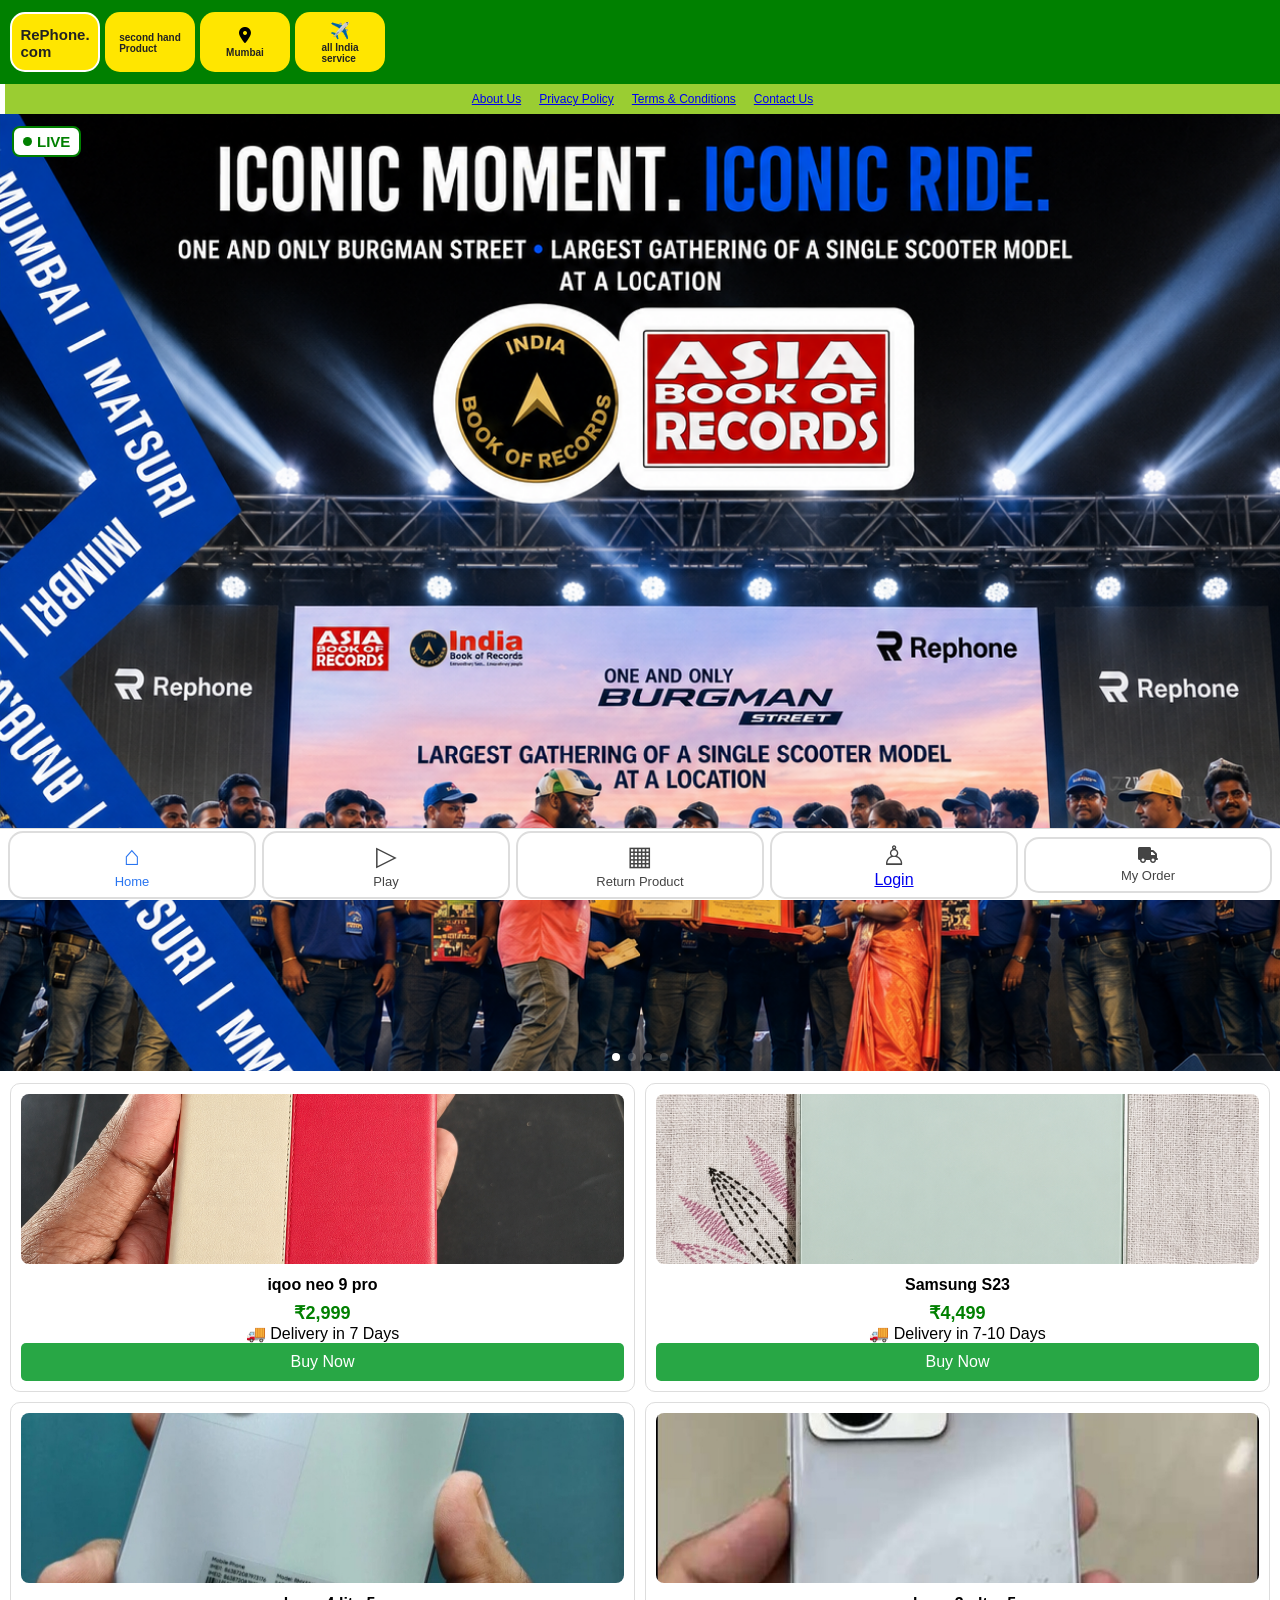
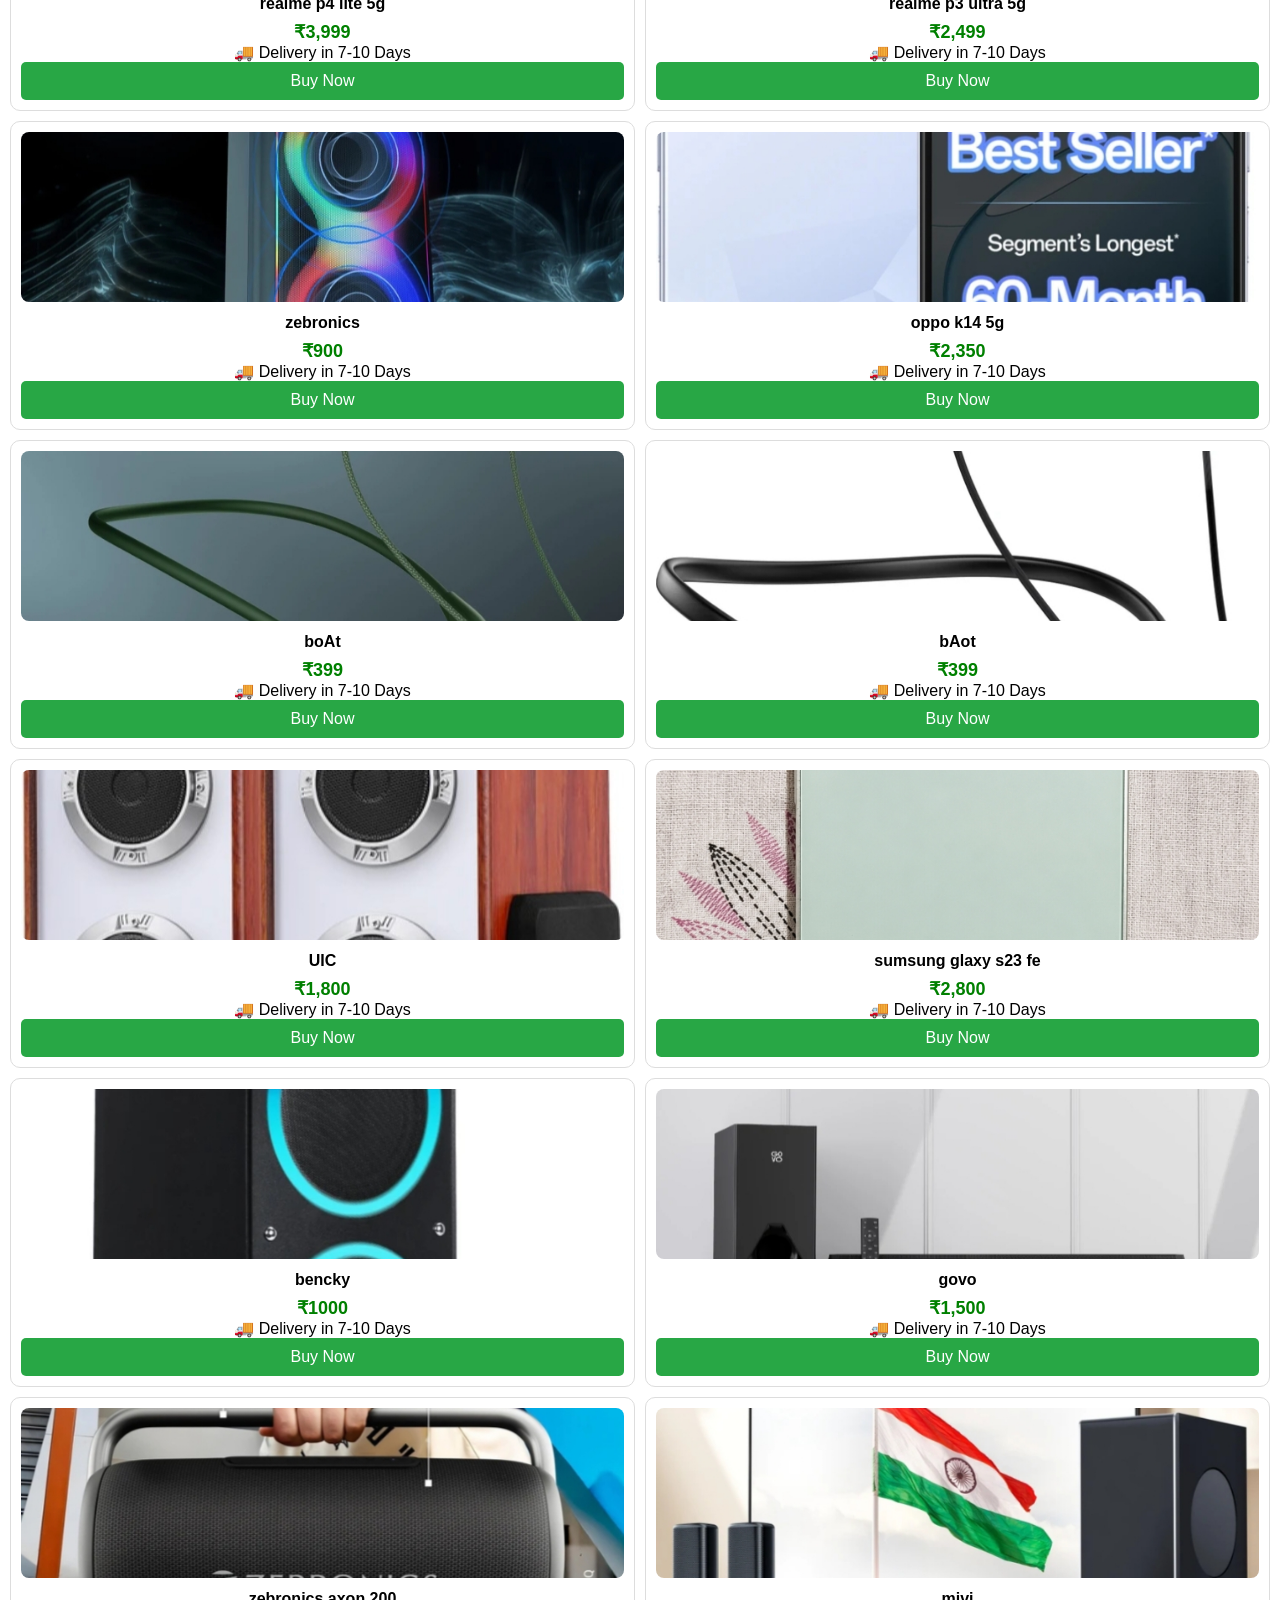
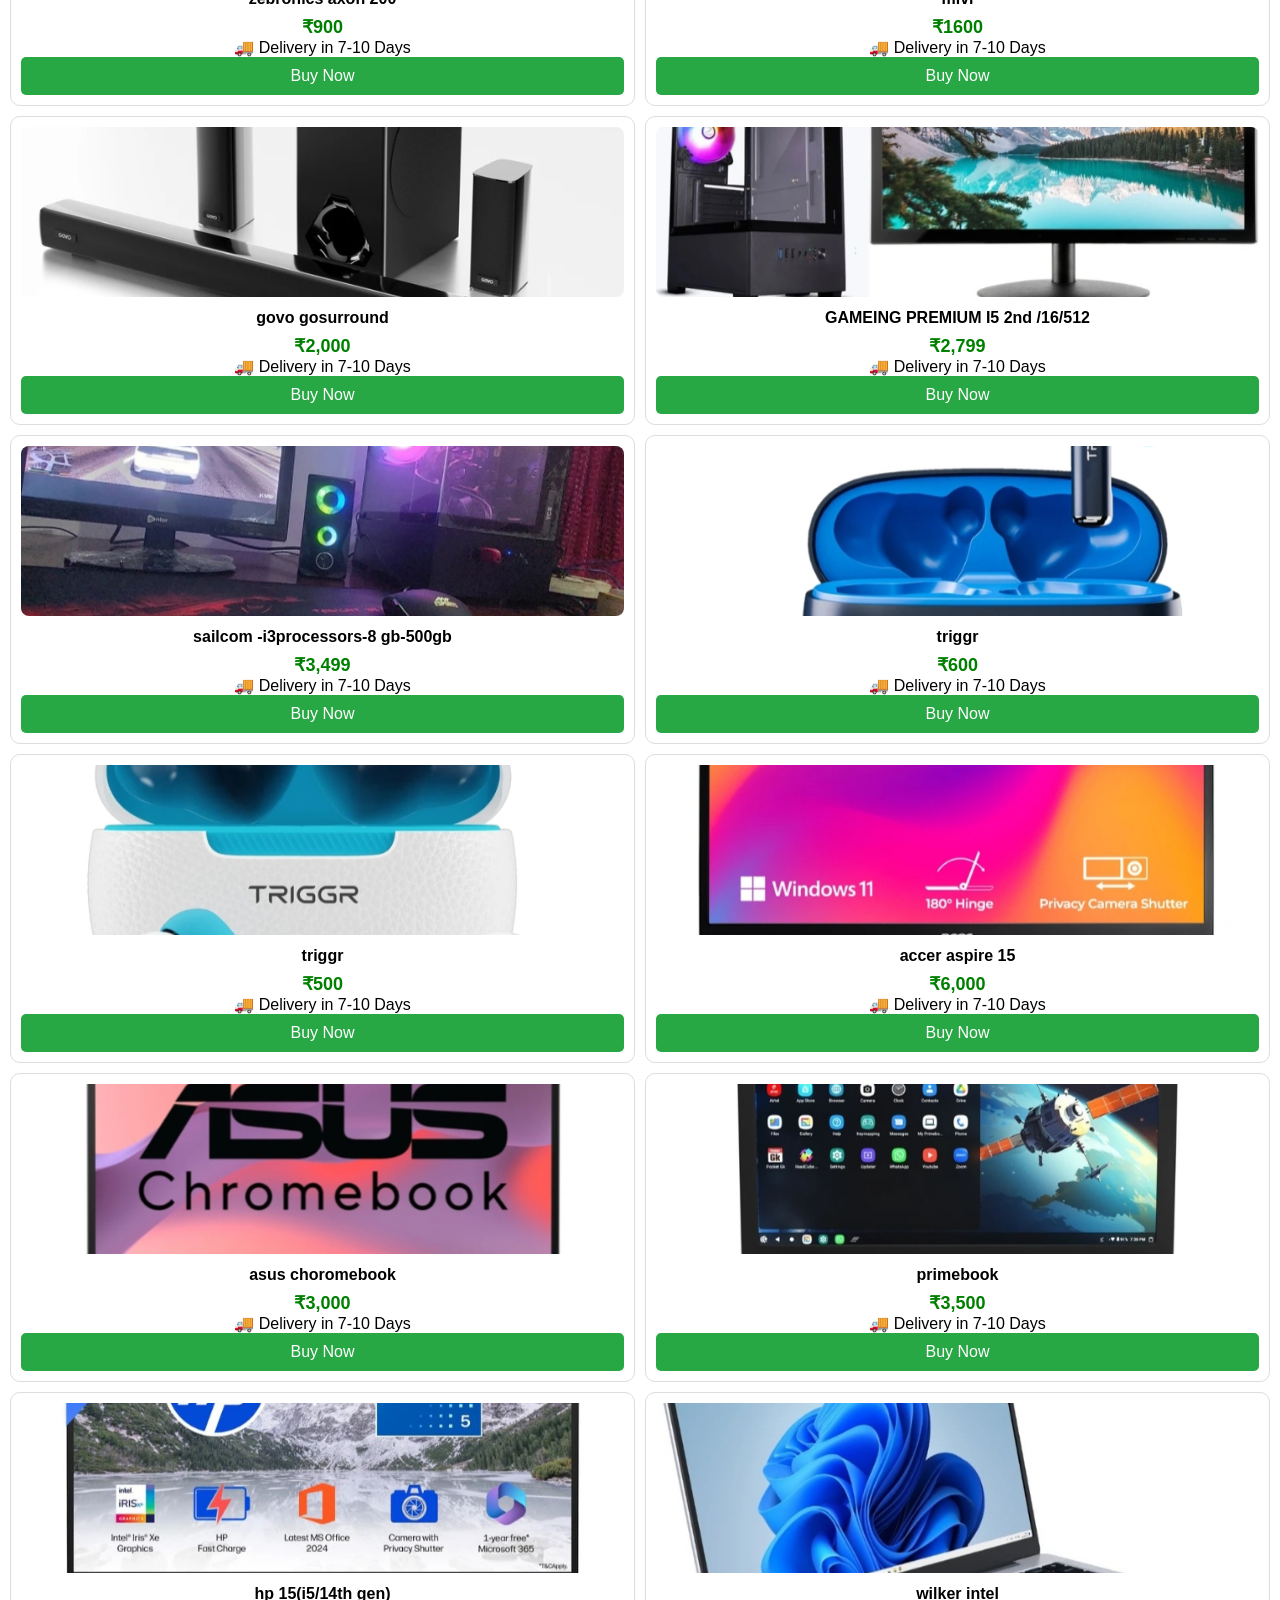
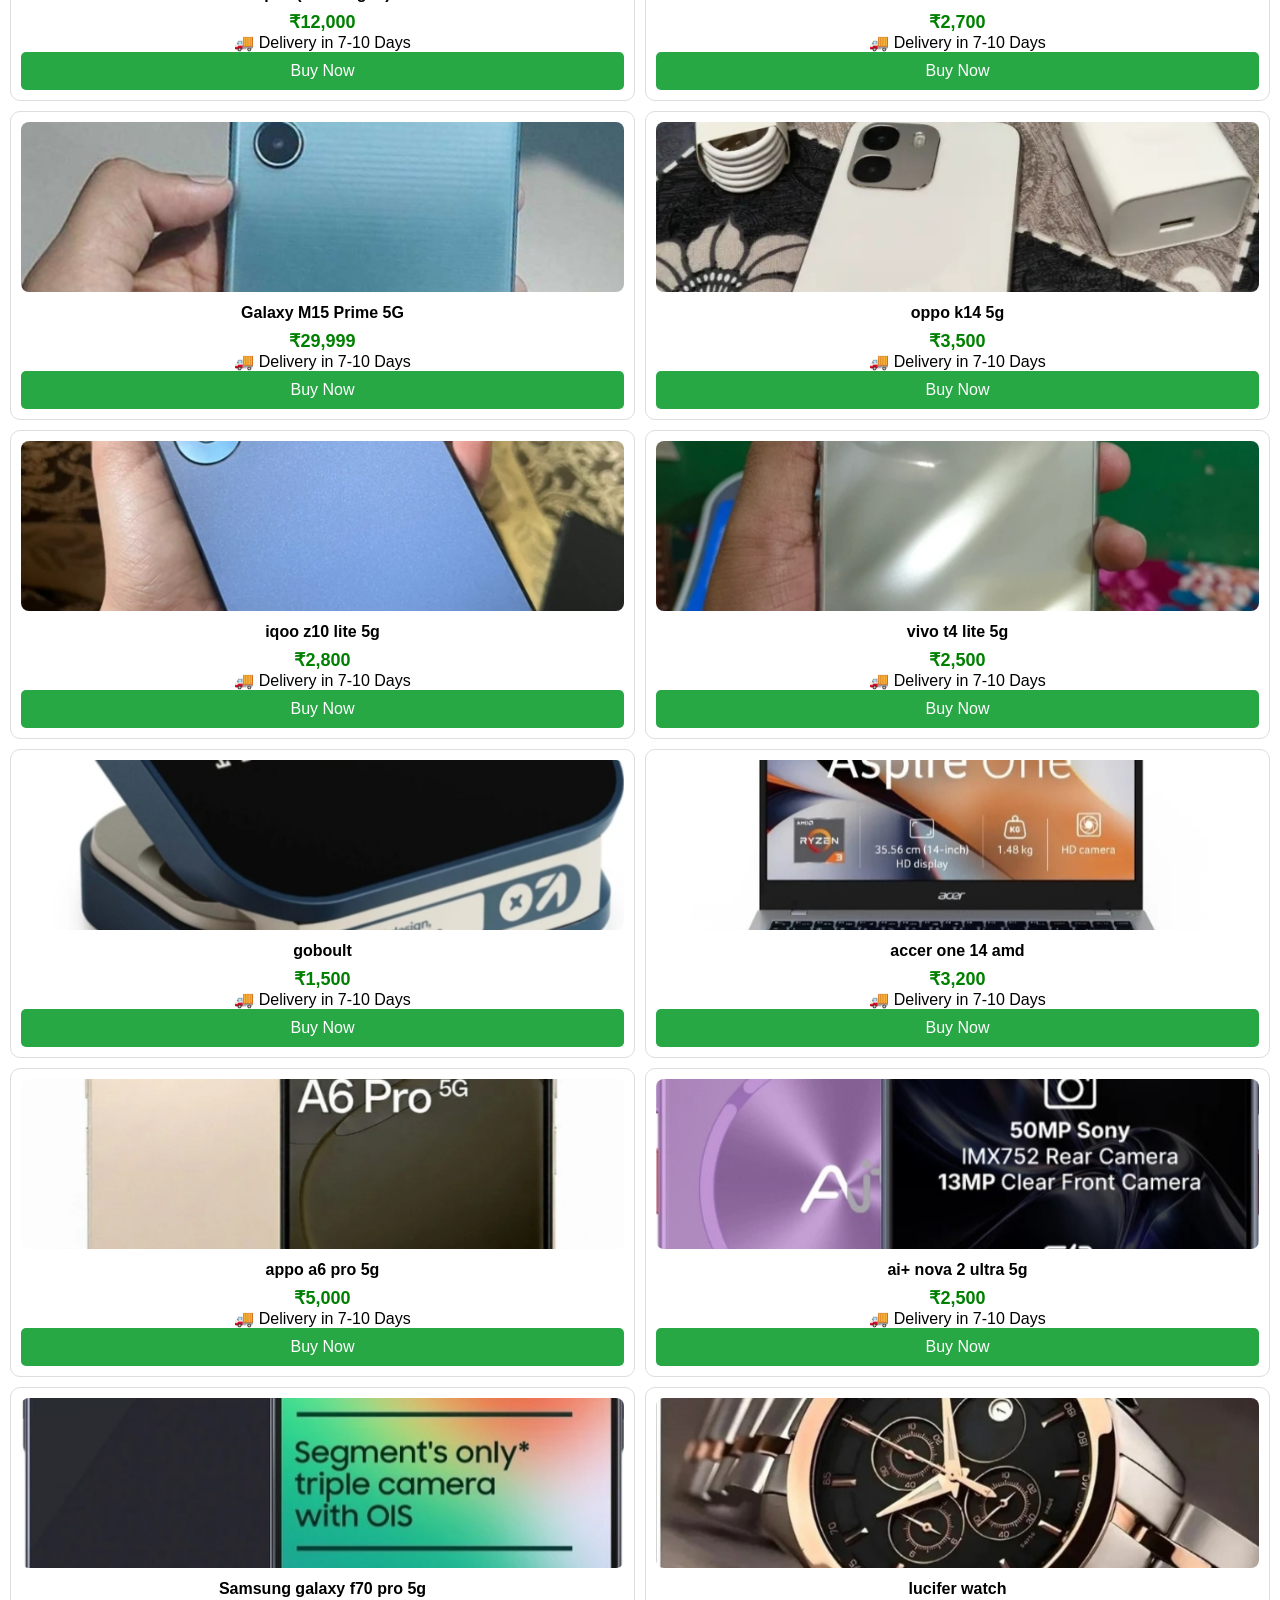
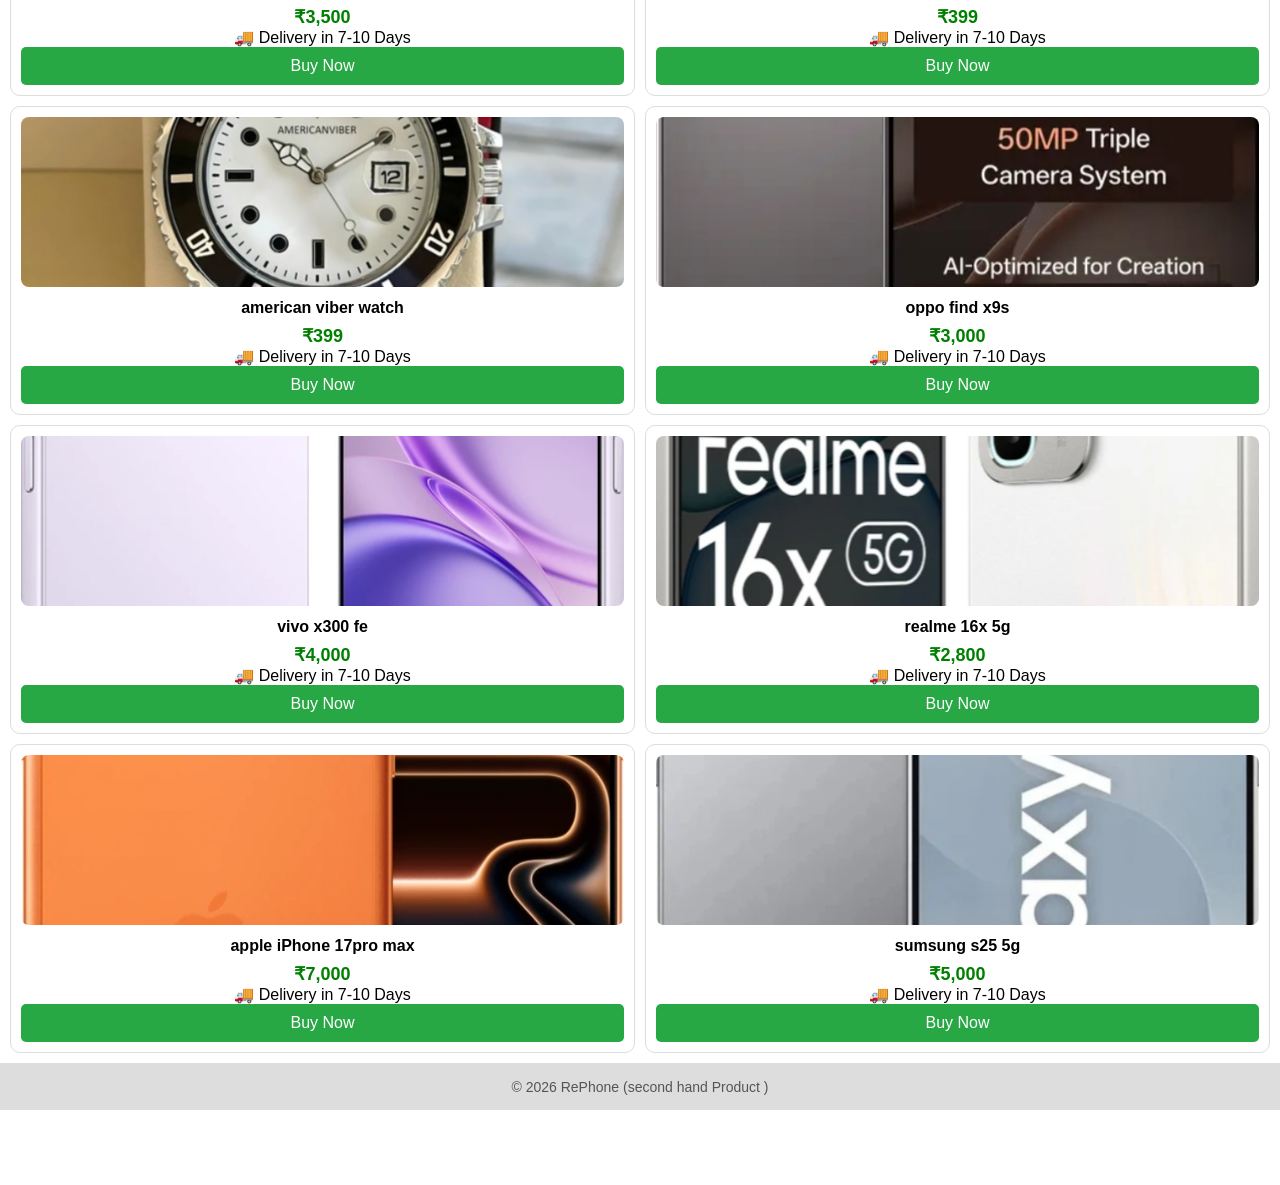
<file: index.html>
<!DOCTYPE html>
<html lang="en">

<head>

    <meta charset="UTF-8">

    <meta http-equiv="X-UA-Compatible" content="IE=edge">

    <meta name="viewport" content="width=device-width, initial-scale=1.0">

    <title>RePhone</title>


    <link rel="stylesheet"
          href="https://cdnjs.cloudflare.com/ajax/libs/font-awesome/6.5.2/css/all.min.css">

    <link rel="stylesheet"
          href="https://cdn.jsdelivr.net/npm/swiper@11/swiper-bundle.min.css">

    <link rel="stylesheet" href="style.css">
<link rel="manifest" href="manifest.json">
</head>


<body>






  <nav class="bottom-nav">

    <div class="nav-item active">
        <div>⌂</div>
        <span>Home</span>
    </div>





    
    <div class="nav-item" onclick="window.location.href='https://www.youtube.com/results?search_query=rephone.com'">
    <div>▷</div>
    <span>Play</span>
    </div>






    
    <div class="nav-item" onclick="window.location.href='return.html'">
    <div>▦</div>
    <span>Return Product</span>
    </div>






    
    <div class="nav-item">
        <div>♙</div>
        <a href="login.html">
                Login
        </a>
    </div>


<div class="nav-item cart"
             onclick="window.location.href='my-orders.html'">

            <i class="fa-solid fa-truck"></i>

            <span>
                My Order
            </span>

</div>



  

  </nav>


<header>



<div class="top-menu">




<div class="top-item flipkart">
    
    <span>RePhone.
    
    <br>com
    
    
    </span>
</div>



  
  <div class="top-item">
    <span>second
    hand <br> Product </span>
  </div>

  <div class="top-item">
    <div class="emoji">
    
    
    
    <i class="fa-solid fa-location-dot"></i>
    
    </div>
    <span>Mumbai</span>
  </div>

  <div class="top-item">
    <div class="emoji">
    
    ✈️
    
    
    
    </div>
    <span>all India<br> service</span>
  </div>

</div>









  


  <div class=nav-text>

    <p>
        <a href="about.html">About Us</a>
    </p>

    <p>
        <a href="privacy.html">Privacy Policy</a>
    </p>

    <p>
        <a href="terms.html">Terms & Conditions</a>
    </p>

    <p>
        <a href="contact.html">Contact Us</a>
    </p>

</div>












  



  

</header>



<!-- ================= SLIDER ================= -->

<div class="swiper mySwiper slider-container">

 

    <!-- LIVE BOX -->
    <div class="live-box">
        <span class="live-dot"></span>
        <span class="live-text">LIVE</span>
    </div>




  


    <div class="swiper-wrapper">


        <div class="swiper-slide">

            <img
                src="001.jpg"
                alt="1">

        </div>


        <div class="swiper-slide">

            <img
                src="002.jpg"
                alt="2">

        </div>


        <div class="swiper-slide">

            <img
                src="003.png"
                alt="3">

        </div>



        <div class="swiper-slide">

            <img
                src="004.jpg"
                alt="4">

        </div>





      


    </div>


    <div class="swiper-pagination"></div>


</div>



<!-- ================= PRODUCTS ================= -->

<!-- JavaScript yahan products automatically banayega -->

<div class="products" id="products"></div>



  <div id="detailsPage" style="display:none;">

    <div id="detailsContent"></div>

  

</div>



<!-- ================= BOTTOM BAR ================= -->




  <footer>
    © 2026 RePhone (second hand Product ) </footer>



<!-- ================= SWIPER JS ================= -->

<script src="https://cdn.jsdelivr.net/npm/swiper@11/swiper-bundle.min.js"></script>


<!-- ================= OUR JAVASCRIPT ================= -->

<script src="script.js"></script>


</body>

</html>
</file>
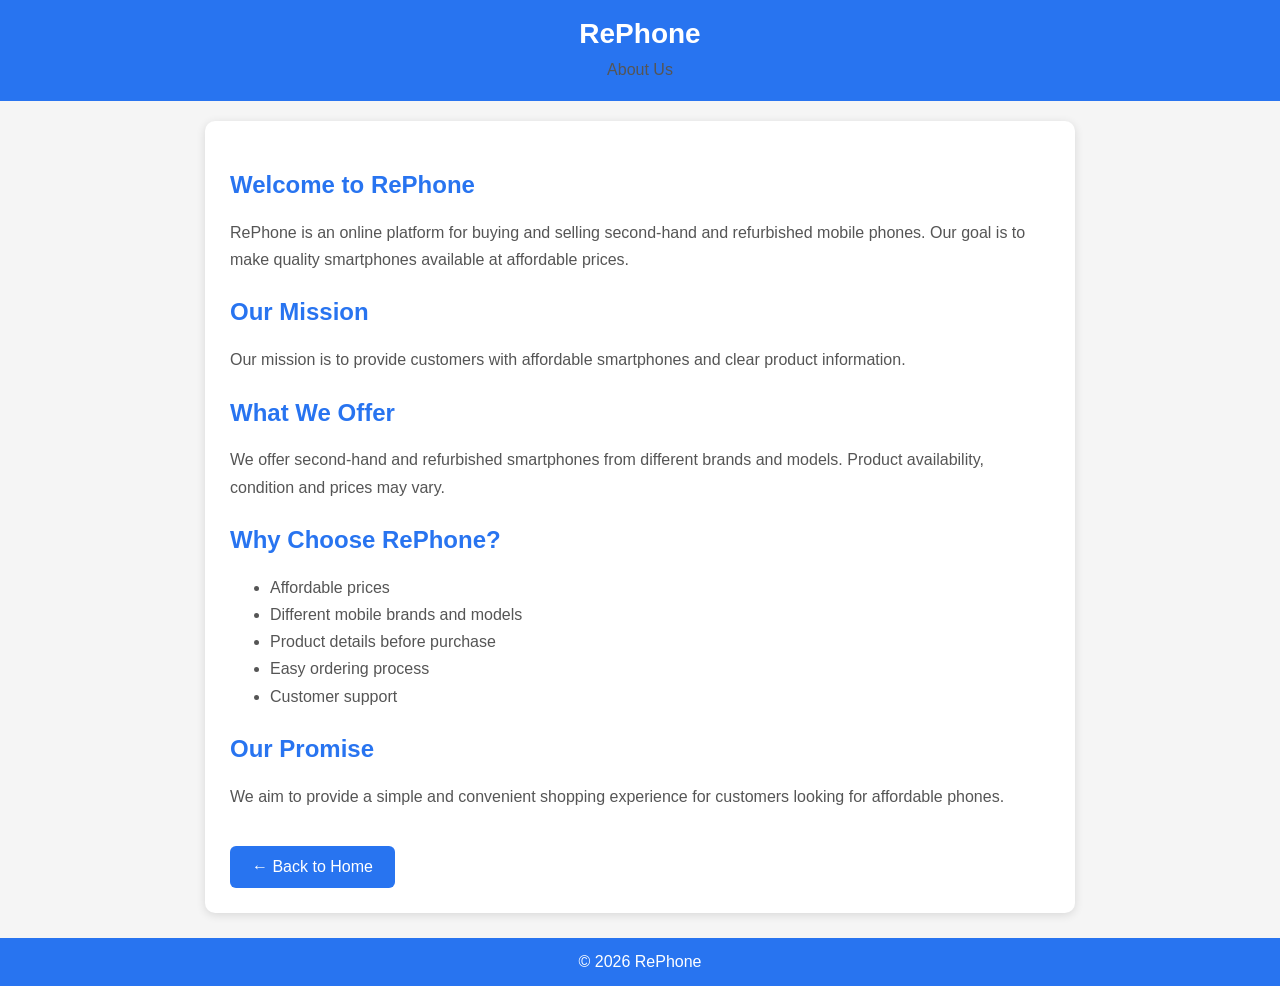
<file: about.html>
<!DOCTYPE html>
<html lang="en"><head>
<meta charset="UTF-8">
<meta name="viewport" content="width=device-width, initial-scale=1.0">
<title>About Us - RePhone</title><style>
*{box-sizing:border-box}body{margin:0;font-family:Arial,sans-serif;background:#f5f5f5;color:#222}
.header{background:#2874f0;color:#fff;text-align:center;padding:18px}.header h1{margin:0;font-size:28px}.header p{margin:6px 0 0}
.container{max-width:900px;margin:20px auto;padding:0 15px}.card{background:#fff;border-radius:10px;padding:25px;box-shadow:0 2px 10px rgba(0,0,0,.12)}
h2{color:#2874f0;margin-top:25px}p,li{font-size:16px;line-height:1.7;color:#555}.back{display:inline-block;margin-top:20px;background:#2874f0;color:#fff;text-decoration:none;padding:12px 22px;border-radius:6px}.footer{margin-top:25px;background:#2874f0;color:#fff;text-align:center;padding:15px}
</style>
</head><body>
<div class="header"><h1>RePhone</h1><p>About Us</p></div>
<div class="container"><div class="card">
<h2>Welcome to RePhone</h2>
<p>RePhone is an online platform for buying and selling second-hand and refurbished mobile phones. Our goal is to make quality smartphones available at affordable prices.</p>
<h2>Our Mission</h2><p>Our mission is to provide customers with affordable smartphones and clear product information.</p>
<h2>What We Offer</h2><p>We offer second-hand and refurbished smartphones from different brands and models. Product availability, condition and prices may vary.</p>
<h2>Why Choose RePhone?</h2><ul><li>Affordable prices</li><li>Different mobile brands and models</li><li>Product details before purchase</li><li>Easy ordering process</li><li>Customer support</li></ul>
<h2>Our Promise</h2><p>We aim to provide a simple and convenient shopping experience for customers looking for affordable phones.</p>
<a class="back" href="index.html">← Back to Home</a>
</div></div>
<div class="footer">© 2026 RePhone</div>
</body></html>
</file>
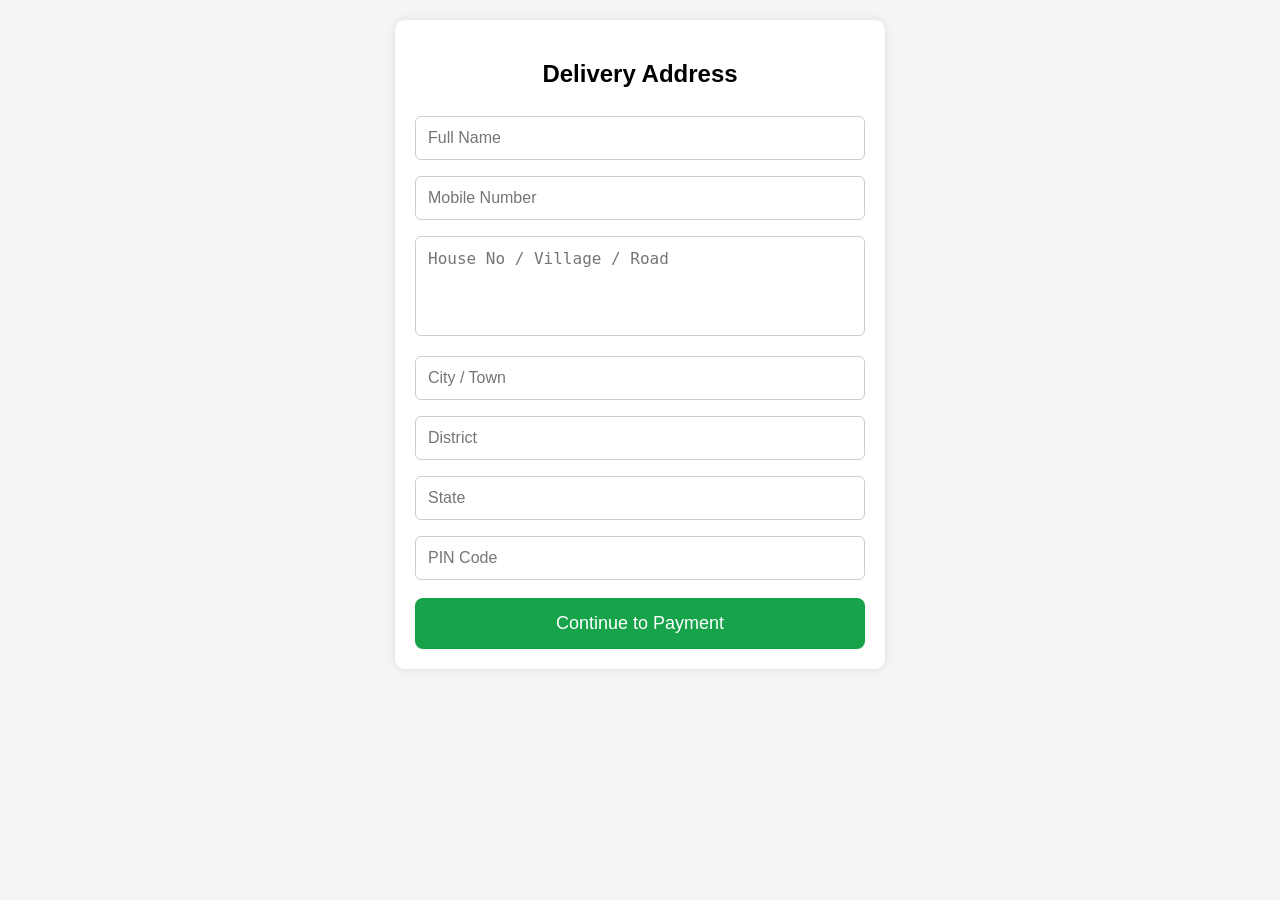
<file: address.html>
<!DOCTYPE html>
<html lang="en">

<head>

<meta charset="UTF-8">
<meta name="viewport" content="width=device-width, initial-scale=1.0">

<title>Delivery Address</title>

<style>

body{
    font-family:Arial,sans-serif;
    background:#f5f5f5;
    margin:0;
}

.container{
    max-width:450px;
    margin:20px auto;
    background:#fff;
    padding:20px;
    border-radius:10px;
    box-shadow:0 0 10px rgba(0,0,0,.1);
}

h2{
    text-align:center;
    margin-bottom:20px;
}

input,
textarea{
    width:100%;
    padding:12px;
    margin:8px 0;
    border:1px solid #ccc;
    border-radius:6px;
    font-size:16px;
    box-sizing:border-box;
}

textarea{
    height:100px;
    resize:none;
}

button{
    width:100%;
    padding:15px;
    background:#16a34a;
    color:white;
    border:none;
    border-radius:8px;
    font-size:18px;
    cursor:pointer;
    margin-top:10px;
}

button:hover{
    background:#15803d;
}

</style>

</head>


<body>


<div class="container">

<h2>
    Delivery Address
</h2>


<form onsubmit="confirmOrder(); return false;">


<input
    type="text"
    id="fullName"
    placeholder="Full Name"
    required
>


<input
    type="tel"
    id="mobile"
    maxlength="10"
    inputmode="numeric"
    placeholder="Mobile Number"
    required
>


<textarea
    id="address"
    placeholder="House No / Village / Road"
    required
></textarea>


<input
    type="text"
    id="city"
    placeholder="City / Town"
    required
>


<input
    type="text"
    id="district"
    placeholder="District"
    required
>


<input
    type="text"
    id="state"
    placeholder="State"
    required
>


<input
    type="text"
    id="pin"
    maxlength="6"
    inputmode="numeric"
    placeholder="PIN Code"
    required
>


<button type="submit">
    Continue to Payment
</button>


</form>

</div>


<script>

function confirmOrder(){

    // ==============================
    // GET PRODUCT ID
    // ==============================

    const params =
        new URLSearchParams(window.location.search);

    const productId =
        params.get("id");


    if(!productId){

        alert("Product ID nahi mila!");
        return;

    }


    // ==============================
    // CREATE ORDER ID
    // ==============================

    const orderId =
        "RP" + Date.now();


    // ==============================
    // GET SAVED PRODUCT DATA
    // ==============================

    const productName =
        localStorage.getItem("currentProductName") || "Product";


    const price =
        localStorage.getItem("currentProductPrice") || "";


    const razorpayLink =
        localStorage.getItem("currentCodRazorpayLink");


    if(!razorpayLink){

        alert("COD Razorpay payment link nahi mila!");
        return;

    }


    // ==============================
    // DELIVERY ADDRESS
    // ==============================

    const order = {

        orderId: orderId,

        productId: productId,

        productName: productName,

        price: price,

        fullName:
            document.getElementById("fullName")
            .value.trim(),

        mobile:
            document.getElementById("mobile")
            .value.trim(),

        address:
            document.getElementById("address")
            .value.trim(),

        city:
            document.getElementById("city")
            .value.trim(),

        district:
            document.getElementById("district")
            .value.trim(),

        state:
            document.getElementById("state")
            .value.trim(),

        pin:
            document.getElementById("pin")
            .value.trim(),

        paymentMethod:
            "Cash on Delivery",

        paymentStatus:
            "Pending",

        orderStatus:
            "Order Placed",

        orderDate:
            new Date().toLocaleString()

    };


    // ==============================
    // SAVE CURRENT ORDER
    // ==============================

    localStorage.setItem(
        "currentOrder",
        JSON.stringify(order)
    );


    // ==============================
    // SAVE ORDER ID
    // ==============================

    localStorage.setItem(
        "currentOrderId",
        orderId
    );


    // ==============================
    // OPEN COD RAZORPAY
    // ==============================

    window.location.href =
        razorpayLink;

}

</script>


</body>

</html>
</file>
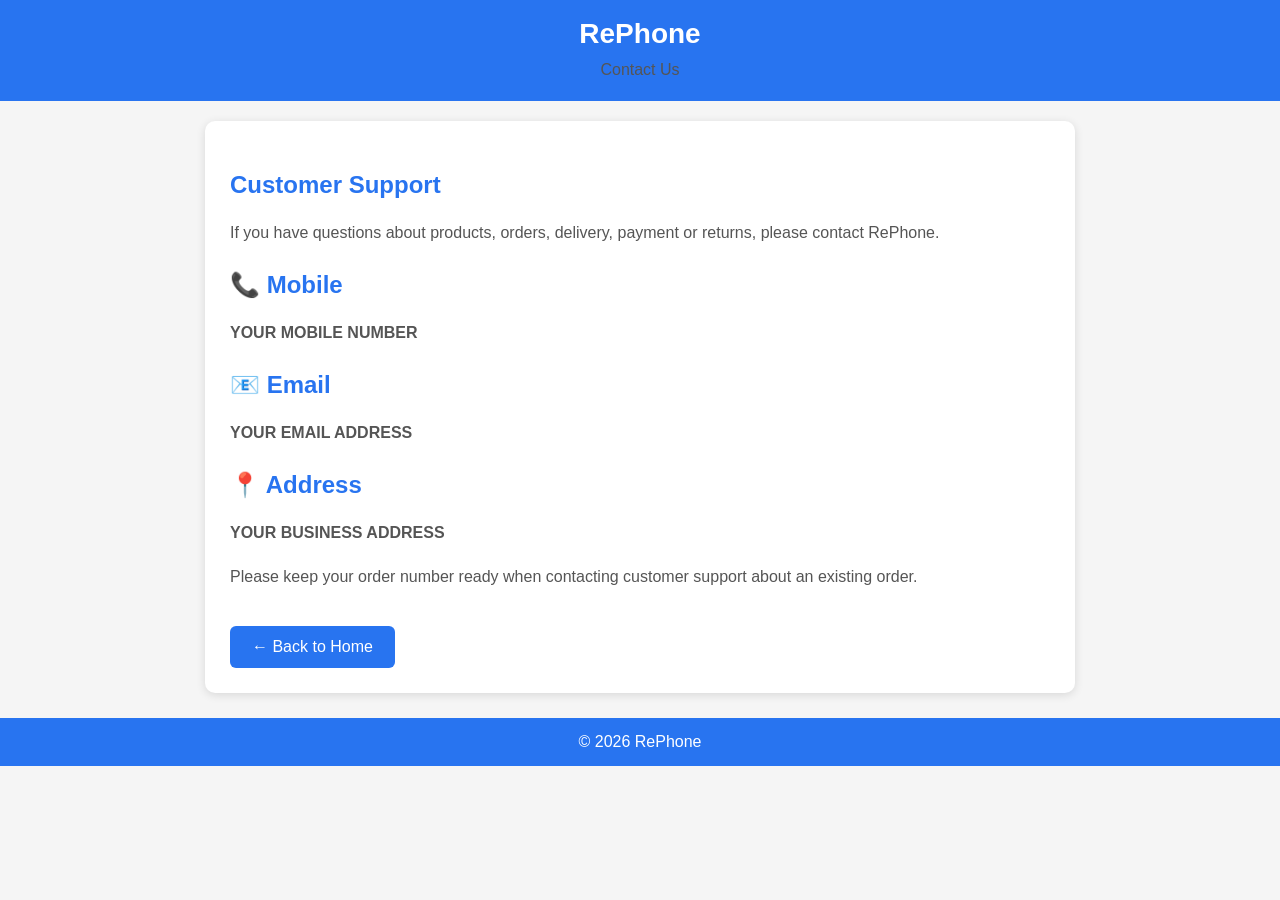
<file: contact.html>
<!DOCTYPE html>
<html lang="en"><head>
<meta charset="UTF-8">
<meta name="viewport" content="width=device-width, initial-scale=1.0">
<title>Contact Us - RePhone</title><style>
*{box-sizing:border-box}body{margin:0;font-family:Arial,sans-serif;background:#f5f5f5;color:#222}
.header{background:#2874f0;color:#fff;text-align:center;padding:18px}.header h1{margin:0;font-size:28px}.header p{margin:6px 0 0}
.container{max-width:900px;margin:20px auto;padding:0 15px}.card{background:#fff;border-radius:10px;padding:25px;box-shadow:0 2px 10px rgba(0,0,0,.12)}
h2{color:#2874f0;margin-top:25px}p,li{font-size:16px;line-height:1.7;color:#555}.back{display:inline-block;margin-top:20px;background:#2874f0;color:#fff;text-decoration:none;padding:12px 22px;border-radius:6px}.footer{margin-top:25px;background:#2874f0;color:#fff;text-align:center;padding:15px}
</style>
</head><body>
<div class="header"><h1>RePhone</h1><p>Contact Us</p></div>
<div class="container"><div class="card">
<h2>Customer Support</h2><p>If you have questions about products, orders, delivery, payment or returns, please contact RePhone.</p>
<h2>📞 Mobile</h2><p><b>YOUR MOBILE NUMBER</b></p>
<h2>📧 Email</h2><p><b>YOUR EMAIL ADDRESS</b></p>
<h2>📍 Address</h2><p><b>YOUR BUSINESS ADDRESS</b></p>
<p>Please keep your order number ready when contacting customer support about an existing order.</p>
<a class="back" href="index.html">← Back to Home</a>
</div></div>
<div class="footer">© 2026 RePhone</div>
</body></html>
</file>
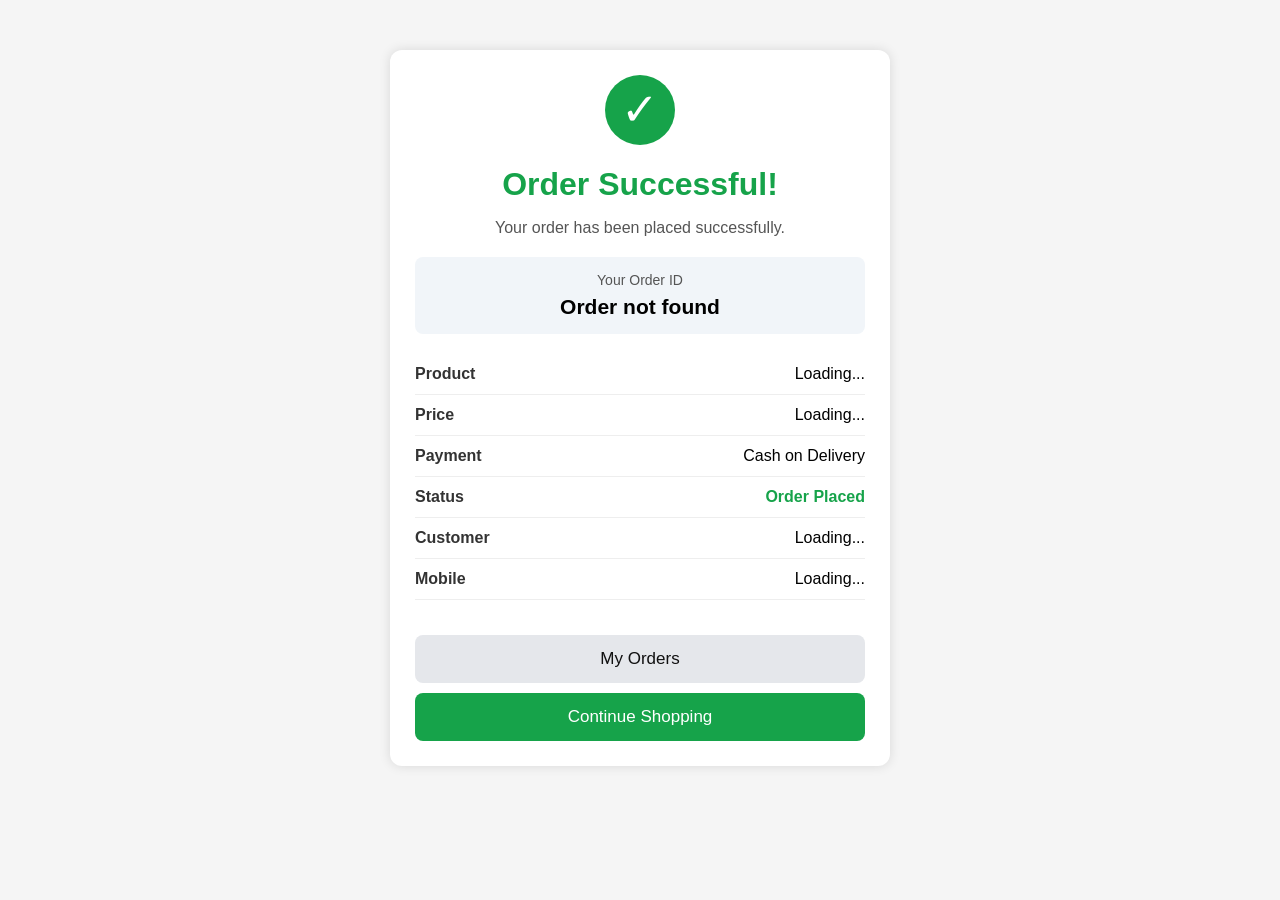
<file: order-success.html>
<!DOCTYPE html><html lang="en"><head><meta charset="UTF-8"><meta name="viewport"
content="width=device-width, initial-scale=1.0">

<title>Order Successful</title><style>

body{
    margin:0;
    padding:20px;
    font-family:Arial,sans-serif;
    background:#f5f5f5;
}

.container{
    max-width:450px;
    margin:30px auto;
    background:#fff;
    padding:25px;
    border-radius:12px;
    box-shadow:0 0 12px rgba(0,0,0,.12);
}

.success{
    text-align:center;
}

.icon{
    width:70px;
    height:70px;
    margin:auto;
    background:#16a34a;
    color:white;
    border-radius:50%;
    font-size:45px;
    line-height:70px;
}

h1{
    color:#16a34a;
    margin-bottom:8px;
}

.subtitle{
    color:#555;
}

.orderBox{
    background:#f1f5f9;
    padding:15px;
    border-radius:8px;
    margin-top:20px;
    text-align:center;
}

.orderBox span{
    display:block;
    font-size:14px;
    color:#555;
}

.orderBox strong{
    display:block;
    margin-top:7px;
    font-size:21px;
}

.details{
    margin-top:20px;
}

.row{
    display:flex;
    justify-content:space-between;
    gap:15px;
    padding:11px 0;
    border-bottom:1px solid #eee;
}

.row b{
    color:#333;
}

.row span{
    text-align:right;
}

.status{
    color:#16a34a;
    font-weight:bold;
}

.buttons{
    margin-top:25px;
}

button{
    width:100%;
    padding:14px;
    border:none;
    border-radius:8px;
    font-size:17px;
    margin-top:10px;
    cursor:pointer;
}

.orders{
    background:#e5e7eb;
    color:#111;
}

.home{
    background:#16a34a;
    color:white;
}

</style></head><body><div class="container"><div class="success"><div class="icon">
    ✓
</div>

<h1>
    Order Successful!
</h1>

<p class="subtitle">
    Your order has been placed successfully.
</p>

</div><div class="orderBox"><span>
    Your Order ID
</span>

<strong id="orderId">
    Loading...
</strong>

</div><div class="details"><div class="row"><b>Product</b>

<span id="productName">
    Loading...
</span>

</div><div class="row"><b>Price</b>

<span id="price">
    Loading...
</span>

</div><div class="row"><b>Payment</b>

<span>
    Cash on Delivery
</span>

</div><div class="row"><b>Status</b>

<span class="status">
    Order Placed
</span>

</div><div class="row"><b>Customer</b>

<span id="customerName">
    Loading...
</span>

</div><div class="row"><b>Mobile</b>

<span id="mobile">
    Loading...
</span>

</div></div><div class="buttons"><button
class="orders"
onclick="goOrders()">

My Orders

</button><button
class="home"
onclick="goHome()">

Continue Shopping

</button></div></div><script>


// =====================================
// GET SAVED ORDER
// =====================================

const order =
    JSON.parse(
        localStorage.getItem("currentOrder")
    );


// =====================================
// SHOW ORDER
// =====================================

if(order){

    document.getElementById("orderId")
        .textContent =
        order.orderId || "N/A";


    document.getElementById("productName")
        .textContent =
        order.productName || "Product";


    document.getElementById("price")
        .textContent =
        order.price || "N/A";


    document.getElementById("customerName")
        .textContent =
        order.fullName || "N/A";


    document.getElementById("mobile")
        .textContent =
        order.mobile || "N/A";

}else{

    document.getElementById("orderId")
        .textContent =
        "Order not found";

}


// =====================================
// MY ORDERS
// =====================================

function goOrders(){

    window.location.href =
        "orders.html";

}


// =====================================
// HOME
// =====================================

function goHome(){

    window.location.href =
        "index.html";

}

</script></body></html>
</file>
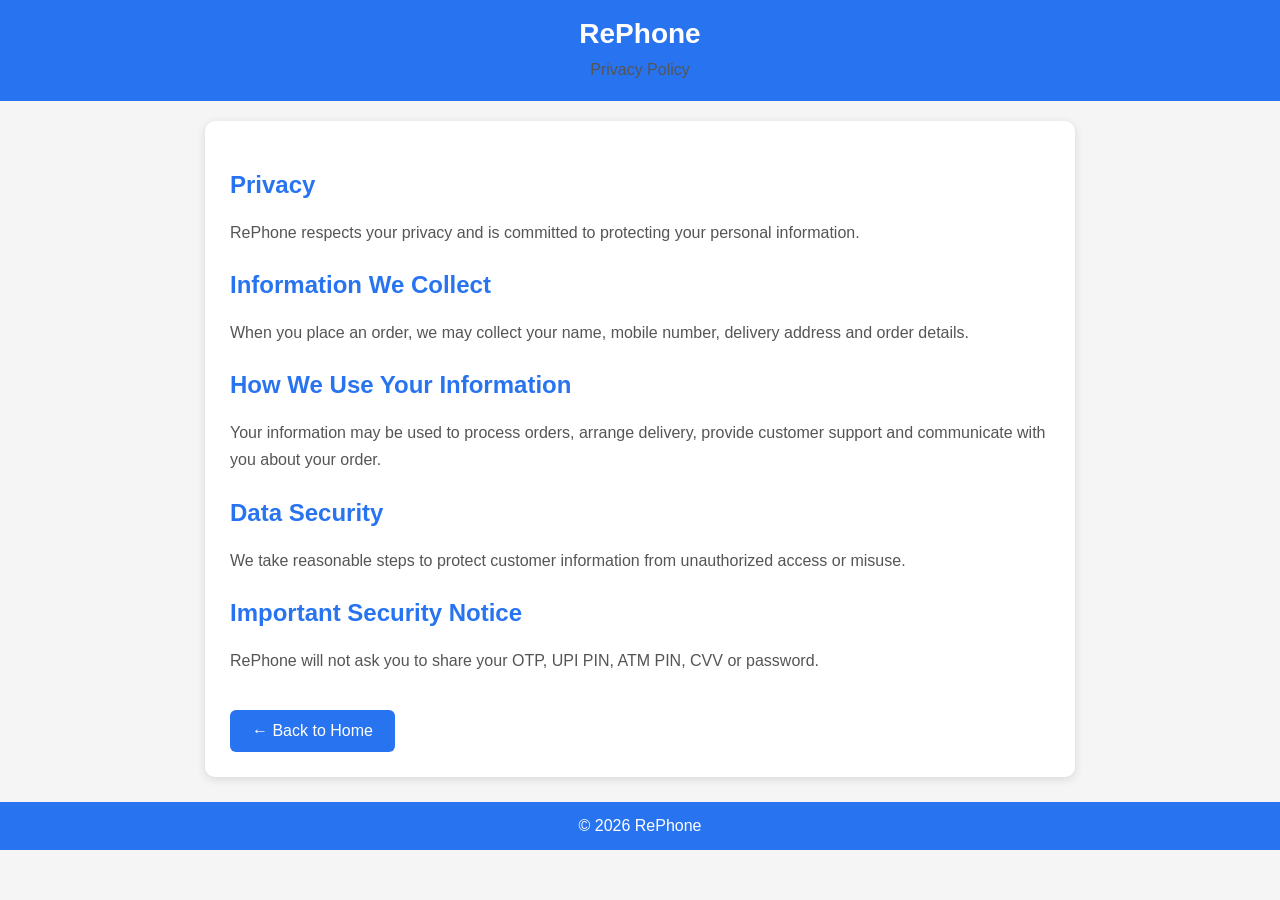
<file: privacy.html>
<!DOCTYPE html>
<html lang="en"><head>
<meta charset="UTF-8">
<meta name="viewport" content="width=device-width, initial-scale=1.0">
<title>Privacy Policy - RePhone</title><style>
*{box-sizing:border-box}body{margin:0;font-family:Arial,sans-serif;background:#f5f5f5;color:#222}
.header{background:#2874f0;color:#fff;text-align:center;padding:18px}.header h1{margin:0;font-size:28px}.header p{margin:6px 0 0}
.container{max-width:900px;margin:20px auto;padding:0 15px}.card{background:#fff;border-radius:10px;padding:25px;box-shadow:0 2px 10px rgba(0,0,0,.12)}
h2{color:#2874f0;margin-top:25px}p,li{font-size:16px;line-height:1.7;color:#555}.back{display:inline-block;margin-top:20px;background:#2874f0;color:#fff;text-decoration:none;padding:12px 22px;border-radius:6px}.footer{margin-top:25px;background:#2874f0;color:#fff;text-align:center;padding:15px}
</style>
</head><body>
<div class="header"><h1>RePhone</h1><p>Privacy Policy</p></div>
<div class="container"><div class="card">
<h2>Privacy</h2><p>RePhone respects your privacy and is committed to protecting your personal information.</p>
<h2>Information We Collect</h2><p>When you place an order, we may collect your name, mobile number, delivery address and order details.</p>
<h2>How We Use Your Information</h2><p>Your information may be used to process orders, arrange delivery, provide customer support and communicate with you about your order.</p>
<h2>Data Security</h2><p>We take reasonable steps to protect customer information from unauthorized access or misuse.</p>
<h2>Important Security Notice</h2><p>RePhone will not ask you to share your OTP, UPI PIN, ATM PIN, CVV or password.</p>
<a class="back" href="index.html">← Back to Home</a>
</div></div>
<div class="footer">© 2026 RePhone</div>
</body></html>
</file>
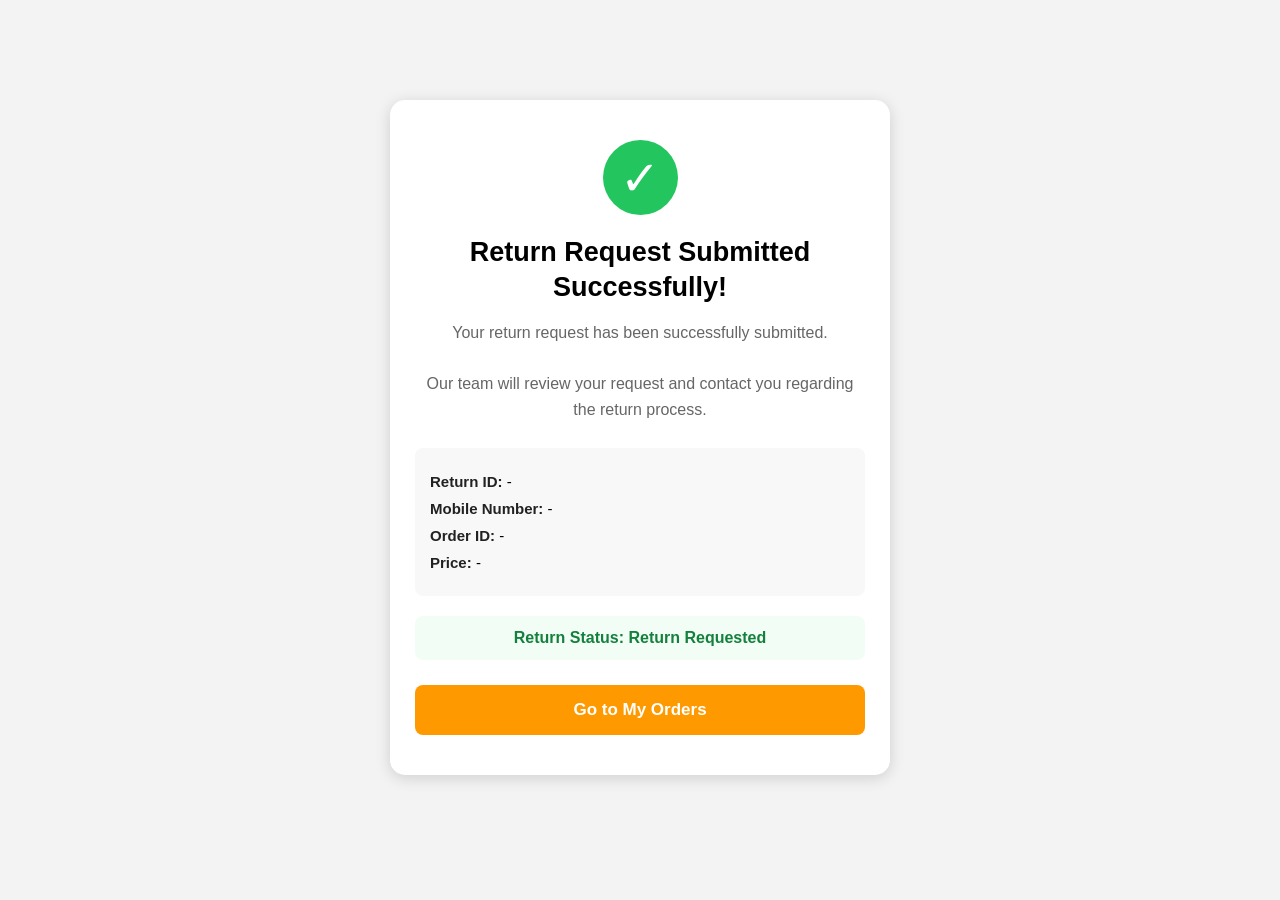
<file: return-success.html>
<!DOCTYPE html>
<html lang="en">

<head>

    <meta charset="UTF-8">

    <meta name="viewport"
          content="width=device-width, initial-scale=1.0">

    <title>Return Request Successful</title>


    <style>

        * {
            box-sizing: border-box;
        }

        body {

            margin: 0;

            padding: 20px;

            background: #f3f3f3;

            font-family: Arial, sans-serif;

        }


        .success-box {

            width: 100%;

            max-width: 500px;

            margin: 80px auto;

            background: white;

            padding: 40px 25px;

            border-radius: 15px;

            text-align: center;

            box-shadow:
                0 3px 15px
                rgba(0,0,0,0.15);

        }


        .check {

            width: 75px;

            height: 75px;

            margin: 0 auto 20px;

            border-radius: 50%;

            background: #22c55e;

            color: white;

            font-size: 48px;

            display: flex;

            align-items: center;

            justify-content: center;

        }


        h1 {

            font-size: 27px;

            margin: 10px 0 15px;

            line-height: 1.3;

        }


        .message {

            color: #666;

            font-size: 16px;

            line-height: 1.6;

        }


        .return-info {

            margin-top: 25px;

            padding: 15px;

            background: #f8f8f8;

            border-radius: 8px;

            text-align: left;

        }


        .return-info p {

            margin: 10px 0;

            font-size: 15px;

        }


        .return-info strong {

            color: #222;

        }


        .status {

            margin-top: 20px;

            padding: 13px;

            border-radius: 8px;

            background: #f1fdf5;

            color: #15803d;

            font-weight: bold;

        }


        button {

            width: 100%;

            margin-top: 25px;

            padding: 15px;

            border: none;

            border-radius: 8px;

            background: #ff9900;

            color: white;

            font-size: 17px;

            font-weight: bold;

            cursor: pointer;

        }

    </style>

</head>


<body>


<div class="success-box">


    <!-- CHECK ICON -->

    <div class="check">

        ✓

    </div>


    <!-- SUCCESS MESSAGE -->

    <h1>

        Return Request Submitted Successfully!

    </h1>


    <div class="message">

        Your return request has been
        successfully submitted.

        <br><br>

        Our team will review your request
        and contact you regarding the
        return process.

    </div>


    <!-- RETURN INFORMATION -->

    <div class="return-info">


        <p>

            <strong>Return ID:</strong>

            <span id="returnId">
                -
            </span>

        </p>


        <p>

            <strong>Mobile Number:</strong>

            <span id="mobileNumber">
                -
            </span>

        </p>


        <p>

            <strong>Order ID:</strong>

            <span id="orderId">
                -
            </span>

        </p>


        <p>

            <strong>Price:</strong>

            <span id="price">
                -
            </span>

        </p>


    </div>


    <!-- STATUS -->

    <div class="status">

        Return Status:
        Return Requested

    </div>


    <!-- MY ORDERS -->

    <button
        onclick="window.location.href='orders.html'">

        Go to My Orders

    </button>


</div>


<script>


// GET LAST RETURN REQUEST

let returnData =
    JSON.parse(
        localStorage.getItem("lastReturn")
    );


if (returnData) {


    document.getElementById("returnId")
        .innerText =
        returnData.returnId;


    document.getElementById("mobileNumber")
        .innerText =
        returnData.mobileNumber;


    document.getElementById("orderId")
        .innerText =
        returnData.orderId;


    document.getElementById("price")
        .innerText =
        returnData.price;

}


</script>


</body>

</html>
</file>
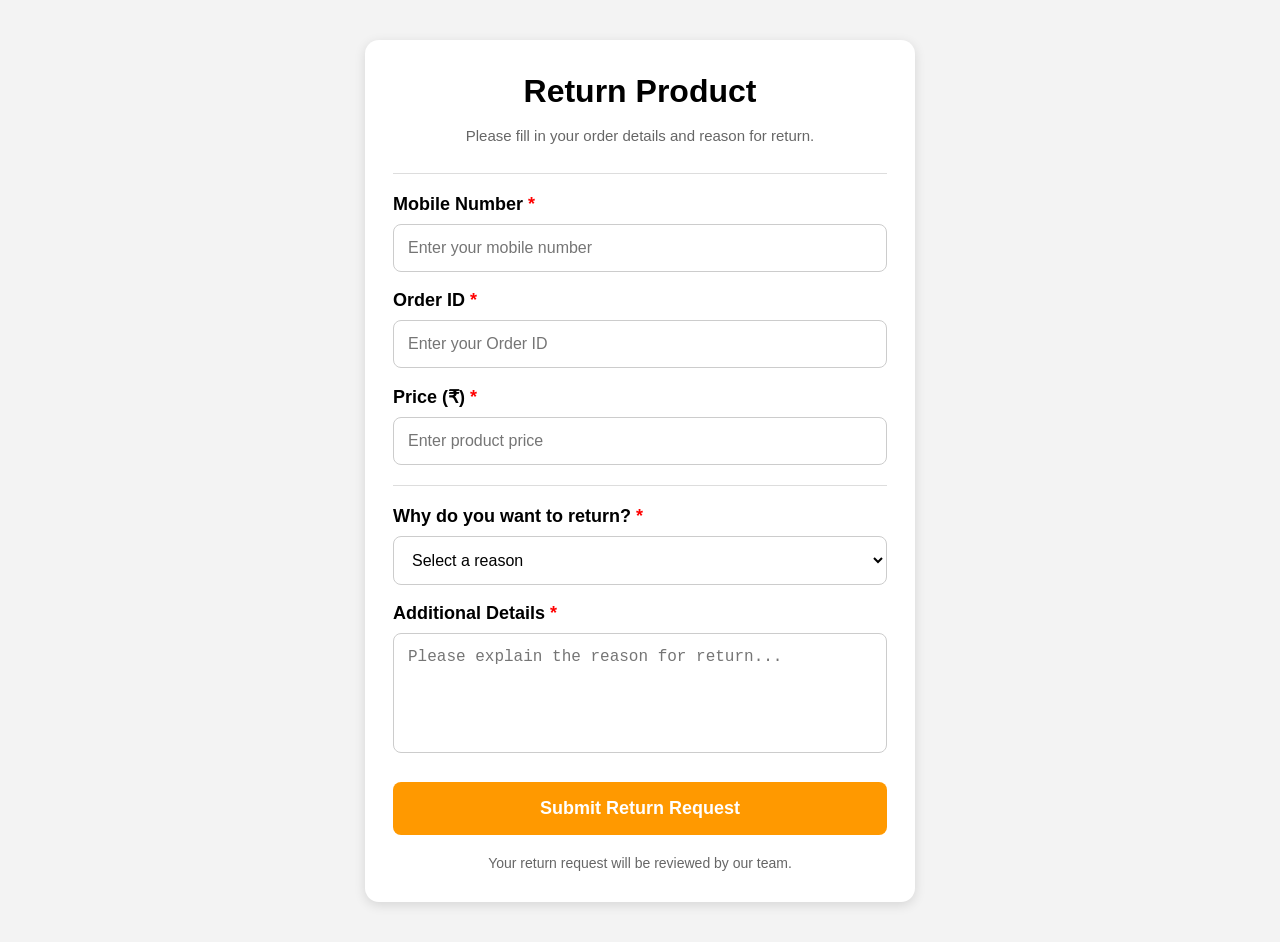
<file: return.html>
<!DOCTYPE html>
<html lang="en">

<head>

    <meta charset="UTF-8">

    <meta name="viewport"
          content="width=device-width, initial-scale=1.0">

    <title>Return Product</title>

    <style>

        * {
            box-sizing: border-box;
        }

        body {
            margin: 0;
            padding: 20px;
            background: #f3f3f3;
            font-family: Arial, sans-serif;
        }

        .return-box {
            width: 100%;
            max-width: 550px;
            margin: 20px auto;
            background: white;
            padding: 28px;
            border-radius: 14px;
            box-shadow: 0 3px 12px rgba(0,0,0,0.12);
        }

        h1 {
            text-align: center;
            font-size: 32px;
            margin-top: 5px;
            margin-bottom: 15px;
        }

        .intro {
            text-align: center;
            color: #666;
            font-size: 15px;
            line-height: 1.5;
            margin-bottom: 25px;
        }

        .line {
            border-top: 1px solid #ddd;
            margin: 20px 0;
        }

        label {
            display: block;
            font-size: 18px;
            font-weight: bold;
            margin-top: 18px;
            margin-bottom: 9px;
        }

        .required {
            color: red;
        }

        input,
        select,
        textarea {
            width: 100%;
            padding: 14px;
            border: 1px solid #ccc;
            border-radius: 8px;
            font-size: 16px;
            outline: none;
            background: white;
        }

        input:focus,
        select:focus,
        textarea:focus {
            border-color: #ff9900;
        }

        textarea {
            height: 120px;
            resize: none;
        }

        button {
            width: 100%;
            margin-top: 25px;
            padding: 16px;
            border: none;
            border-radius: 8px;
            background: #ff9900;
            color: white;
            font-size: 18px;
            font-weight: bold;
            cursor: pointer;
        }

        button:active {
            transform: scale(0.98);
        }

        .note {
            text-align: center;
            color: #666;
            font-size: 14px;
            margin-top: 18px;
            line-height: 1.5;
        }

    </style>

</head>


<body>


<div class="return-box">


    <h1>
        Return Product
    </h1>


    <div class="intro">

        Please fill in your order details
        and reason for return.

    </div>


    <div class="line"></div>


    <!-- MOBILE NUMBER -->

    <label>

        Mobile Number

        <span class="required">*</span>

    </label>


    <input
        type="tel"
        id="mobileNumber"
        maxlength="10"
        inputmode="numeric"
        placeholder="Enter your mobile number"
    >


    <!-- ORDER ID -->

    <label>

        Order ID

        <span class="required">*</span>

    </label>


    <input
        type="text"
        id="orderId"
        placeholder="Enter your Order ID"
    >


    <!-- PRICE -->

    <label>

        Price (₹)

        <span class="required">*</span>

    </label>


    <input
        type="number"
        id="price"
        inputmode="numeric"
        placeholder="Enter product price"
    >


    <div class="line"></div>


    <!-- RETURN REASON -->

    <label>

        Why do you want to return?

        <span class="required">*</span>

    </label>


    <select id="reason">

        <option value="">
            Select a reason
        </option>

        <option value="Product is damaged">
            Product is damaged
        </option>

        <option value="Wrong product received">
            Wrong product received
        </option>

        <option value="Product is not working">
            Product is not working
        </option>

        <option value="Product is different from description">
            Product is different from description
        </option>

        <option value="Changed my mind">
            Changed my mind
        </option>

        <option value="Other">
            Other
        </option>

    </select>


    <!-- DETAILS -->

    <label>

        Additional Details

        <span class="required">*</span>

    </label>


    <textarea
        id="details"
        maxlength="300"
        placeholder="Please explain the reason for return..."
    ></textarea>


    <!-- SUBMIT -->

    <button onclick="submitReturn()">

        Submit Return Request

    </button>


    <div class="note">

        Your return request will be reviewed
        by our team.

    </div>


</div>


<script>


function submitReturn() {


    let mobileNumber =
        document.getElementById("mobileNumber").value.trim();


    let orderId =
        document.getElementById("orderId").value.trim();


    let price =
        document.getElementById("price").value.trim();


    let reason =
        document.getElementById("reason").value;


    let details =
        document.getElementById("details").value.trim();



    // MOBILE NUMBER CHECK

    if (mobileNumber === "") {

        alert("Please enter mobile number.");

        return;

    }


    if (!/^[0-9]{10}$/.test(mobileNumber)) {

        alert("Please enter a valid 10-digit mobile number.");

        return;

    }



    // ORDER ID CHECK

    if (orderId === "") {

        alert("Please enter Order ID.");

        return;

    }



    // PRICE CHECK

    if (price === "") {

        alert("Please enter product price.");

        return;

    }



    // REASON CHECK

    if (reason === "") {

        alert("Please select a return reason.");

        return;

    }



    // DETAILS CHECK

    if (details === "") {

        alert("Please enter additional details.");

        return;

    }



    // CREATE RETURN REQUEST

    let returnRequest = {

        returnId:
            "RET" + Date.now(),

        mobileNumber:
            mobileNumber,

        orderId:
            orderId,

        price:
            "₹" + price,

        reason:
            reason,

        details:
            details,

        status:
            "Return Requested",

        date:
            new Date().toLocaleString()

    };



    // GET OLD REQUESTS

    let returns =
        JSON.parse(
            localStorage.getItem("returns")
        ) || [];



    // ADD REQUEST

    returns.push(returnRequest);



    // SAVE REQUEST

    localStorage.setItem(
        "returns",
        JSON.stringify(returns)
    );



    // SAVE LAST REQUEST

    localStorage.setItem(
        "lastReturn",
        JSON.stringify(returnRequest)
    );



    // OPEN SUCCESS PAGE

    window.location.href =
        "return-success.html";

}


</script>


</body>

</html>
</file>
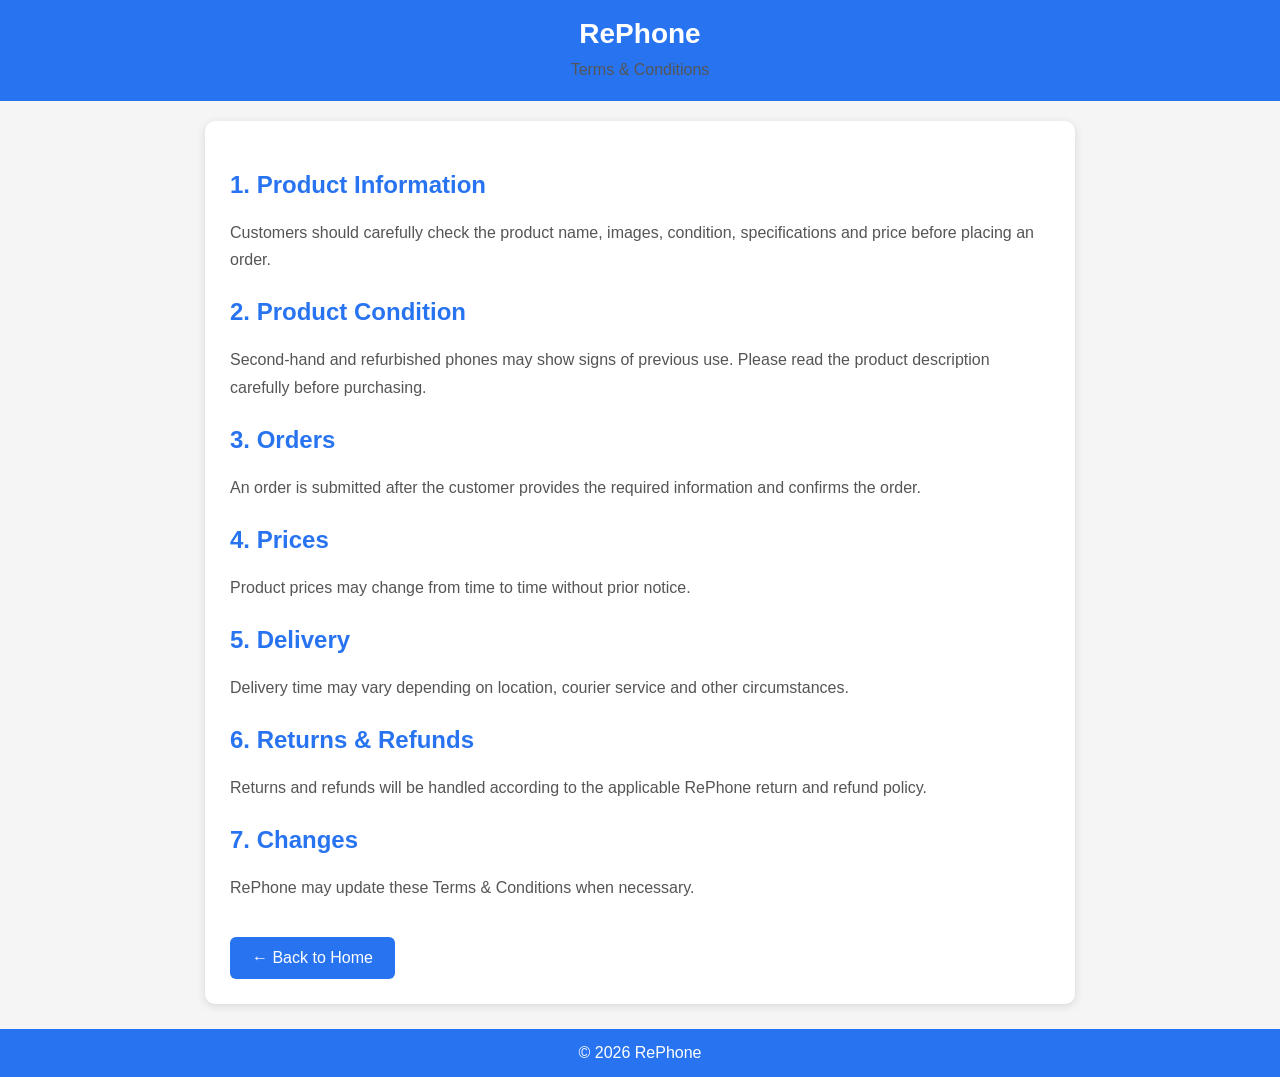
<file: terms.html>
<!DOCTYPE html>
<html lang="en"><head>
<meta charset="UTF-8">
<meta name="viewport" content="width=device-width, initial-scale=1.0">
<title>Terms & Conditions - RePhone</title><style>
*{box-sizing:border-box}body{margin:0;font-family:Arial,sans-serif;background:#f5f5f5;color:#222}
.header{background:#2874f0;color:#fff;text-align:center;padding:18px}.header h1{margin:0;font-size:28px}.header p{margin:6px 0 0}
.container{max-width:900px;margin:20px auto;padding:0 15px}.card{background:#fff;border-radius:10px;padding:25px;box-shadow:0 2px 10px rgba(0,0,0,.12)}
h2{color:#2874f0;margin-top:25px}p,li{font-size:16px;line-height:1.7;color:#555}.back{display:inline-block;margin-top:20px;background:#2874f0;color:#fff;text-decoration:none;padding:12px 22px;border-radius:6px}.footer{margin-top:25px;background:#2874f0;color:#fff;text-align:center;padding:15px}
</style>
</head><body>
<div class="header"><h1>RePhone</h1><p>Terms & Conditions</p></div>
<div class="container"><div class="card">
<h2>1. Product Information</h2><p>Customers should carefully check the product name, images, condition, specifications and price before placing an order.</p>
<h2>2. Product Condition</h2><p>Second-hand and refurbished phones may show signs of previous use. Please read the product description carefully before purchasing.</p>
<h2>3. Orders</h2><p>An order is submitted after the customer provides the required information and confirms the order.</p>
<h2>4. Prices</h2><p>Product prices may change from time to time without prior notice.</p>
<h2>5. Delivery</h2><p>Delivery time may vary depending on location, courier service and other circumstances.</p>
<h2>6. Returns & Refunds</h2><p>Returns and refunds will be handled according to the applicable RePhone return and refund policy.</p>
<h2>7. Changes</h2><p>RePhone may update these Terms & Conditions when necessary.</p>
<a class="back" href="index.html">← Back to Home</a>
</div></div>
<div class="footer">© 2026 RePhone</div>
</body></html>
</file>
<file: style.css>
.bottom-nav {
    position: fixed;
    bottom: 0;
    left: 0;
    right: 0;

    height: 72px;

    background: #fff;
    border-top: 1px solid #ddd;

    display: flex;
    justify-content: space-around;
    align-items: center;

    z-index: 9999;
}

.nav-item {
    position: relative;
    text-align: center;
    min-width: 60px;
    color: #444;
}

.nav-item div {
    font-size: 27px;
    line-height: 30px;
}

.nav-item span {
    display: block;
    font-size: 13px;
    margin-top: 3px;
}

.nav-item.active {
    color: #2874f0;
}

/* Cart number */
.cart {
    position: relative;
}

.cart b {
    position: absolute;

    top: -5px;
    right: 2px;

    background: red;
    color: white;

    width: 20px;
    height: 20px;

    border-radius: 50%;

    font-size: 11px;
    line-height: 20px;
}











*{
    margin: 0;
    font-family: Arial, sans-serif;
    box-sizing: border-box;
}

.navbar{
    height: 60px;
    background-color: #2874f0;
    color: wheat;
  align-items:center;
  display:flex;
}

.nav-logo{
    height: 30px;
    width: 70px;
}

.logo{
    background-image: url("file_0000000077fc81fa9f6c8405291e4b98.png");
    background-size: cover;
    background-repeat: no-repeat;
    background-position: center;
    height: 40px;
    width: 70px;
  display: flex;
    justify-content: center;
    align-items: center;
}

.border{
    border: 2px solid transparent;
}

.border:hover{
    border: 2px solid white;
}

/** box2 **/
.add-first{
  color:#cccccc;
  font-size: 10px;
  margin-left: 20px;
}
.add-second {
  font-size: 15px;
  margin-left: 10px;
}
.add-icon {
  display: flex;
  align-items: center;
}

.nav-text{
  height: 30px;
    justify-content: space-between;
    padding: 0 10px;
    flex: 1;
    display: flex;
    justify-content: center;
    align-items: center;
    color: black;
    font-size: 12px;
    font-weight: 5px;
  margin-left: 5px;
  gap: 18px;
  background-color: yellowgreen
}

.my-order{
    display: flex;
    align-items: center;
    gap: 8px;
    color: white;
    padding: 12px 15px;
    cursor: pointer;
  margin-left: auto;
margin-right: 10px;
  font-size: 14px;
  background-color:yellowgreen
 
}

.my-order:hover{
    border: 1px solid white;
}


.login {
    display: flex;
    align-items: center;
    gap: 8px;
    padding: 10px 15px;
background-color:yellowgreen
  
  }

.login a {
    color: white;
    text-decoration: none;
    font-size: 18px;
    font-weight: bold;
}

.login i {
    color: white;
    font-size: 18px;
}
.swiper {
    width: 100%;
    height: auto;
}

.swiper-slide {
    width: 100%;
    height: auto;
}

.swiper-slide img {
    width: 100%;
    height: auto;
    display: block;
    object-fit: contain;
}

.swiper-pagination-bullet{
    background:white;
}

.hero-saction{
  background-color:#0f1111;
  height: 48px;
  width: 80%;
  
}

.bottom-bar{
    position:fixed;
    bottom:0;
    left:0;
    width:100%;
    height:45px;
    background:#111;
    color:#fff;
    display:flex;
    align-items:center;
    overflow:hidden;
    z-index:9999;
}

.products{
    display:grid;
    grid-template-columns:repeat(2,1fr);
    gap:10px;
    padding:10px;
}

.product{
    border:1px solid #ddd;
    border-radius:10px;
    background:#fff;
    padding:10px;
    text-align:center;
}

.product img{
    width:100%;
    height:170px;
    object-fit:cover;
    border-radius:8px;
}

.product h3{
    font-size:16px;
    margin:8px 0;
}

.product p{
    color:green;
    font-size:18px;
    font-weight:bold;
}

.product button{
    width:100%;
    padding:10px;
    background:#28a745;
    color:#fff;
    border:none;
    border-radius:5px;
    font-size:16px;
}















#countdown{
    width:90px;
    text-align:center;
    font-size:18px;
    font-weight:bold;
    color:#00ff00;
    border-right:1px solid #555;
}

.marquee{
    flex:1;
    overflow:hidden;
    white-space:nowrap;
}

.marquee span{
    display:inline-block;
    padding-left:100%;
    animation:moveText 8s linear infinite;
    font-size:18px;
    color:#fff;
    font-weight:bold;
}

@keyframes moveText{
    from{
        transform:translateX(0);
    }
    to{
        transform:translateX(-200%);
    }
}





.top-menu {


display: flex;

  gap: 5px;
  padding: 12px 10px;
  overflow-x: auto;
  background: green;
overflow-x: auto;
  overflow-y: hidden;
  
  flex-wrap: nowrap;
  white-space: nowrap;
  
  -webkit-overflow-scrolling: touch;
  scrollbar-width: none;










  
}

.top-menu::-webkit-scrollbar {
  display: none;
}

.top-menu::-webkit-scrollbar {
  display: none;
}


.top-item {
  min-width: 90px;
  height: 60px;
  background: #ffe600;
  border-radius: 15px;
  display: flex;
  flex-direction: column;
  align-items: center;
  justify-content: center;
  flex-shrink: 0;
  box-sizing: border-box;
}

.top-item span {
  font-size: 10px;
  font-weight: 700;
  color: #222;
  margin-top: 2px;
}



/* RePhone box */
.flipkart {
    min-width: 90px;
    height: 60px;
    background: #ffe600;
    border: 2px solid #fff;
    border-radius: 15px;

    display: flex;
    flex-direction: column;
    align-items: center;
    justify-content: center;

    flex-shrink: 0;
    box-sizing: border-box;
    padding: 5px;
}



/* RePhone text */
.flipkart span {
    font-size: 15px;
    font-weight: 700;
    color: #222;
    margin-top: 2px;
}



/* Footer */
footer {
  text-align: center;
  padding: 15px 10px;
  margin-bottom: 75px;
  color: #555;
  font-size: 14px;
  background: #ddd;
  border-top: 1px solid #ddd;
}







.slider-container {
    position: relative;
    width: 100%;
}

.live-box {
    position: absolute;
    top: 12px;
    left: 12px;
    z-index: 100;

    display: flex;
    align-items: center;
    gap: 5px;

    padding: 5px 9px;
    background: white;

    border: 2px solid red;
    border-radius: 8px;

    font-size: 15px;
    font-weight: bold;
}

.live-dot {
    width: 9px;
    height: 9px;
    background: red;
    border-radius: 50%;
}

.live-text {
    color: red;
}










.bottom-nav {
    display: flex;
    justify-content: space-around;
    align-items: center;
    padding: 5px;
    background: white;
}

.bottom-nav .nav-item {
    flex: 1;
    text-align: center;
    border: 2px solid #ddd;
    border-radius: 15px;
    padding: 8px 3px;
    margin: 3px;
    background: white;
}
</file>
